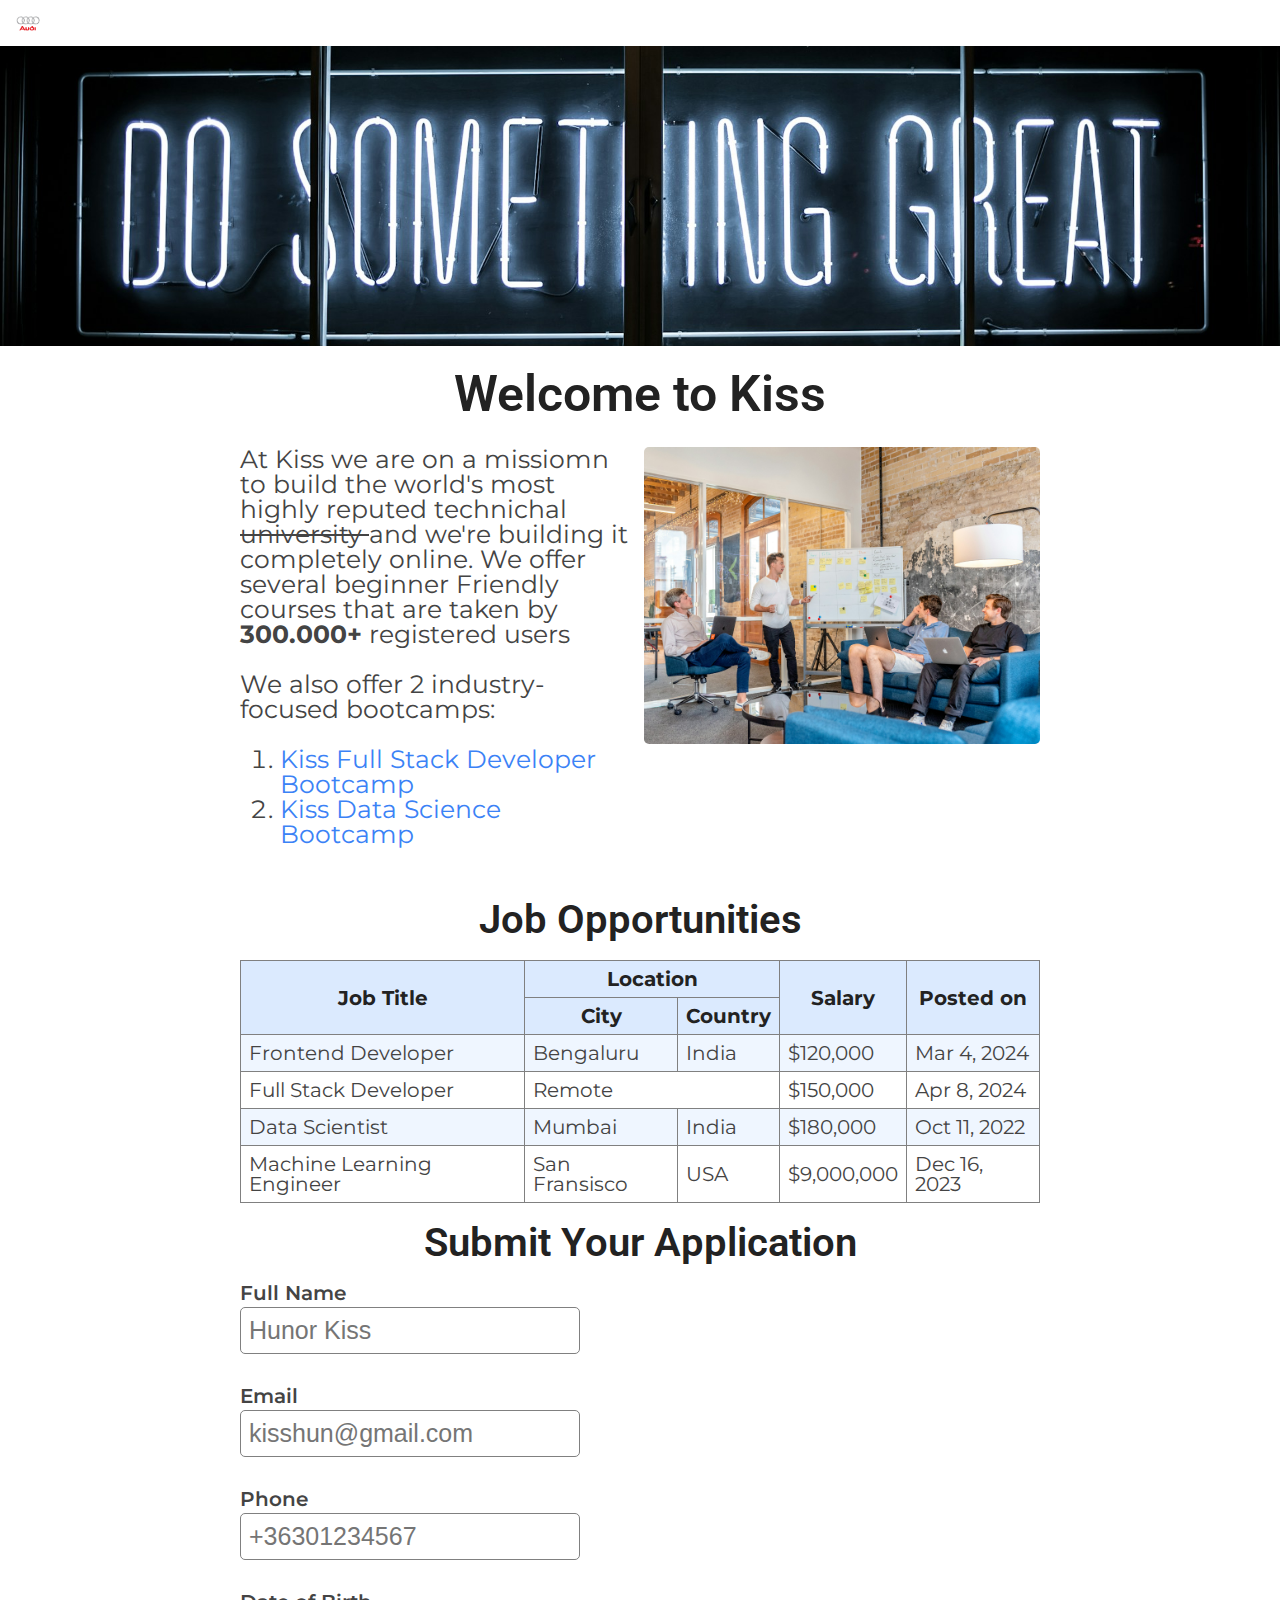
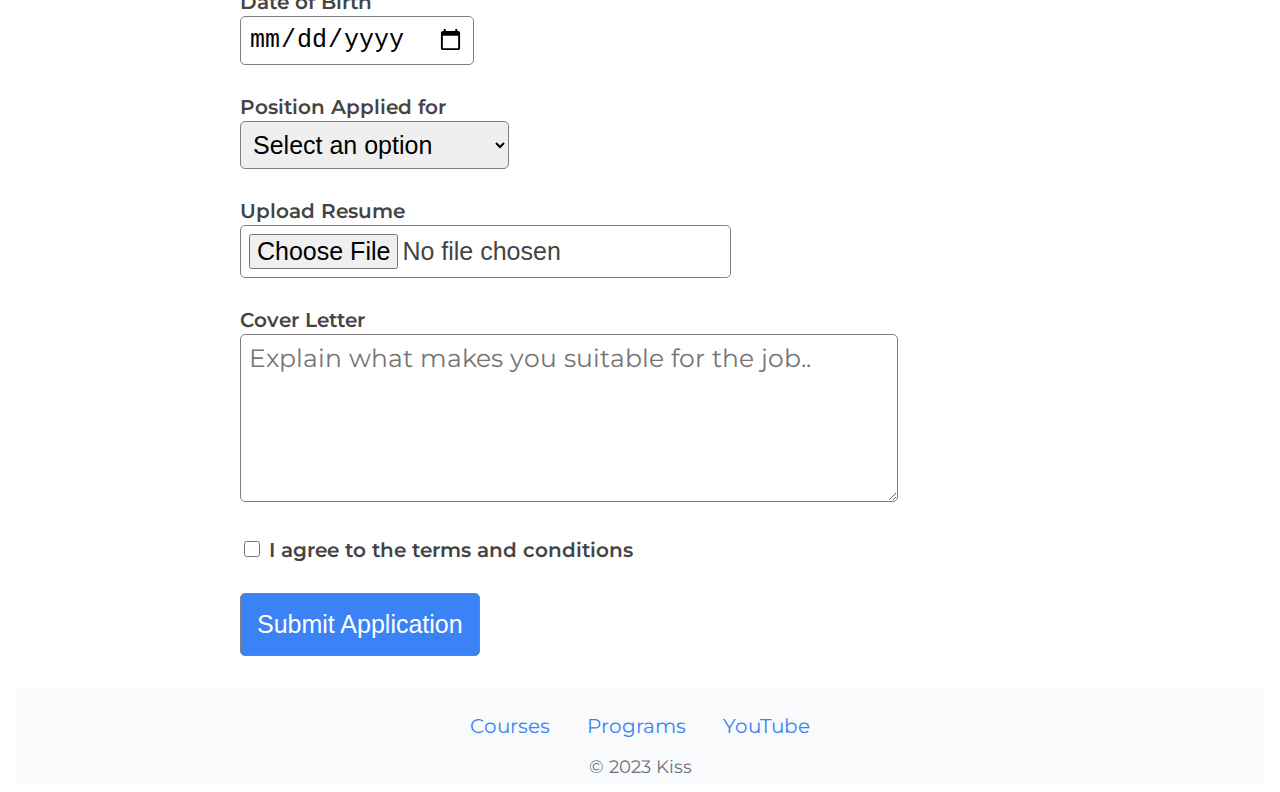
<file: src/index.html>
<!DOCTYPE html>
<html lang="en">

<head>
    <meta charset="UTF-8">
    <meta name="viewport" content="width=device-width, initial-scale=1.0">
    <meta name="description" content="Learn about job openings at Jovian and submit your application now">
    <meta name="keywords" content="data science, software development, jobs">
    <meta name="author" content="Jovian">
    <meta name="robots" content="index, follow">
    <meta property="og:title" content="Jovian Careers">
    <meta property="og:description" content="Learn about job openings at Jovian and submit your application now">
    <meta property="og:image" content="/jovian-meta.png">
    <meta name="twitter:title" content="Jovian Careers">
    <meta name="twitter:description" content="Learn about job openings at Jovian and submit your application now">
    <meta name="twitter:image" content="/jovian-meta.png">
    <title>Jovian Careers</title>
    <link rel="icon" href="/jovian-favicon.png" type="image/x-icon">
    <link rel="preconnect" href="https://fonts.googleapis.com">
<link rel="preconnect" href="https://fonts.gstatic.com" crossorigin>
<link href="https://fonts.googleapis.com/css2?family=Montserrat:ital,wght@0,100..900;1,100..900&family=Roboto:ital,wght@0,100;0,300;0,400;0,500;0,700;0,900;1,100;1,300;1,400;1,500;1,700;1,900&display=swap" rel="stylesheet">
    <link rel="stylesheet" href="styles.css">
</head>

<body>
    <div id="navbar">
        <img id="logo-with-text" alt="Kiss logo-with-text" src="Logo-audi-text.jpg" height="30px;">
        <img id="logo" alt="Kiss Logo" src="audilogo.png" height="30px;">
    </div>
    <img id="banner" src="banner.jpg" alt="Banner" ;>

    <div>
        <h1>Welcome to Kiss</h1>
    </div>

    <div id="about">
        <div id="description">
            <p style="margin-top:0;">At Kiss we are on a missiomn to build the world's most highly reputed technichal
                <span style=text-decoration:line-through;>university </span> and we're
                building it
                completely online. We offer several beginner Friendly courses that are taken by <b>300.000+</b>
                registered users
            </p>

            <p>
                We also offer 2 industry-focused bootcamps:
            <ol>
                <li>
                    <a href="https://www.y8.com/" target="_blank">
                        Kiss Full Stack Developer Bootcamp
                    </a>
                </li>
                <li>
                    <a href="https://www.facebook.com/?locale=hu_HU" target="_blank">
                        Kiss Data Science Bootcamp
                    </a>
                </li>
            </ol>
            </p>
        </div>
        <div id="team">
            <img id="teamimage"  src="team.jpg" alt="Team">
        </div>


    </div>


    <h2>Job Opportunities</h2>
    <div id="jobs">
        
        <div id="jobs-list">
            <div class="job">
                <div class="job-title">Frontend Developer</div>
                <div class="job-detail">Bengaluru, India</div>
                <div class="job-detail">₹ 12,00,000</div>
                <div class="job-detail">Posted Mar 3, 2023</div>
            </div >
            <div class="job">
                <div class="job-title">Full Stack Developer</div>
                <div class="job-detail">New Delhi, India</div>
                <div class="job-detail">₹ 15,00,000</div>
                <div class="job-detail">Posted Feb 1, 2023</div>
            </div>
            <div class="job">
                <div class="job-title">Data Scientist</div>
                <div class="job-detail">San Francisco, USA</div>
                <div class="job-detail">$175,000</div>
                <div class="job-detail">Posted Dec 22, 2022</div>
            </div>
            <div class="job">
                <div class="job-title">ML Engineer</div>
                <div class="job-detail">Remote</div>
                <div class="job-detail">$80,000</div>
                <div class="job-detail">Posted Sep 19, 2022</div>
            </div>

        </div>
        <table border="1" id="jobs-table">
            <tr class="jobs-header-row">
                <th rowspan="2">Job Title</th>
                <th colspan="2">Location</th>
                <th rowspan="2">Salary</th>
                <th Rowspan="2">Posted on</th>
            </tr>
            <tr class="jobs-header-row">
                <th>City</th>
                <th>Country</th>
            </tr>
            <tr class="jobs-data-row">
                <td>Frontend Developer</td>
                <td>Bengaluru</td>
                <td>India</td>
                <td>$120,000</td>
                <td>Mar 4, 2024</td>
            </tr>
            <tr class="jobs-data-row">
                <td>Full Stack Developer</td>
                <td colspan="2">Remote</td>
                <td>$150,000</td>
                <td>Apr 8, 2024</td>
            </tr>
            <tr class="jobs-data-row">
                <td>Data Scientist</td>
                <td>Mumbai</td>
                <td>India</td>
                <td>$180,000</td>
                <td>Oct 11, 2022</td>
            </tr>
            <tr class="jobs-data-row">
                <td>Machine Learning Engineer</td>
                <td>San Fransisco</td>
                <td>USA</td>
                <td>$9,000,000</td>
                <td>Dec 16, 2023</td>
            </tr>
        </table>
    
    </div>

 
    

    <div id="application">
        <h2>Submit Your Application</h2>
    
        <form id="application-form" action="https://formbold.com/s/3G5aP" method="POST" enctype="multipart/form-data">
            <div class="form-group">
                <label for="name">Full Name</label><br>
                <input type="text" id="name" name="name" required placeholder="Hunor Kiss">
            </div>
    
            <div class="form-group">
                <label for="email">Email</label><br>
                <input type="email" id="email" name="email-address" required placeholder="kisshun@gmail.com">
            </div>
    
            <div class="form-group">
                <label for="phone">Phone</label><br>
                <input type="tel" id="phone" name="phone" required placeholder="+36301234567">
            </div>
    
            <div class="form-group">
                <label for="dob">Date of Birth</label><br>
                <input type="date" id="dob" name="dob" required>
            </div>
    
            <div class="form-group">
                <label for="position">Position Applied for</label><br>
                <select id="position" name="position" required>
                    <option value="">Select an option</option>
                    <option value="Frontend Developer">Frontend Developer</option>
                    <option value="Full Stack Developer">Full Stack Developer</option>
                    <option value="Data Scientist">Data Scientist</option>
                    <option value="ML Engineer">ML Engineer</option>
                </select>
            </div>

            <div class="form-group">
                <label for="resume">Upload Resume</label><br>
                <input type="file" id="resume" name="resume" accept=".pdf,.doc,.docx" required>
            </div>
    
            <div class="form-group">
                <label for="coverletter">Cover Letter</label><br>
                <textarea id="coverletter" name="coverletter" rows="5" placeholder="Explain what makes you suitable for the job.."></textarea>
            </div>
    
            <div class="form-group">
                <label for="terms">
                    <input type="checkbox" id="terms" name="terms" required>
                    I agree to the terms and conditions
                </label>
            </div>
    
            <div class="form-group">
                <input type="submit" value="Submit Application">
            </div>
        </form>
    </div>
    
    <div id="footer">
        <ul id="footer-links">
            <li>
                <a href="https://google.com" target="_blank">
                    Courses
                </a>
            </li>
            <li>
                <a href="https:/google.com" target="_blank">
                    Programs
                </a>
            </li>
            <li>
                <a href="https://youtube.com" target="_blank">
                    YouTube
                </a>
            </li>
        </ul>
        <span class="copyright">© 2023 Kiss</span>
    </div>
</body>

</html>
</file>
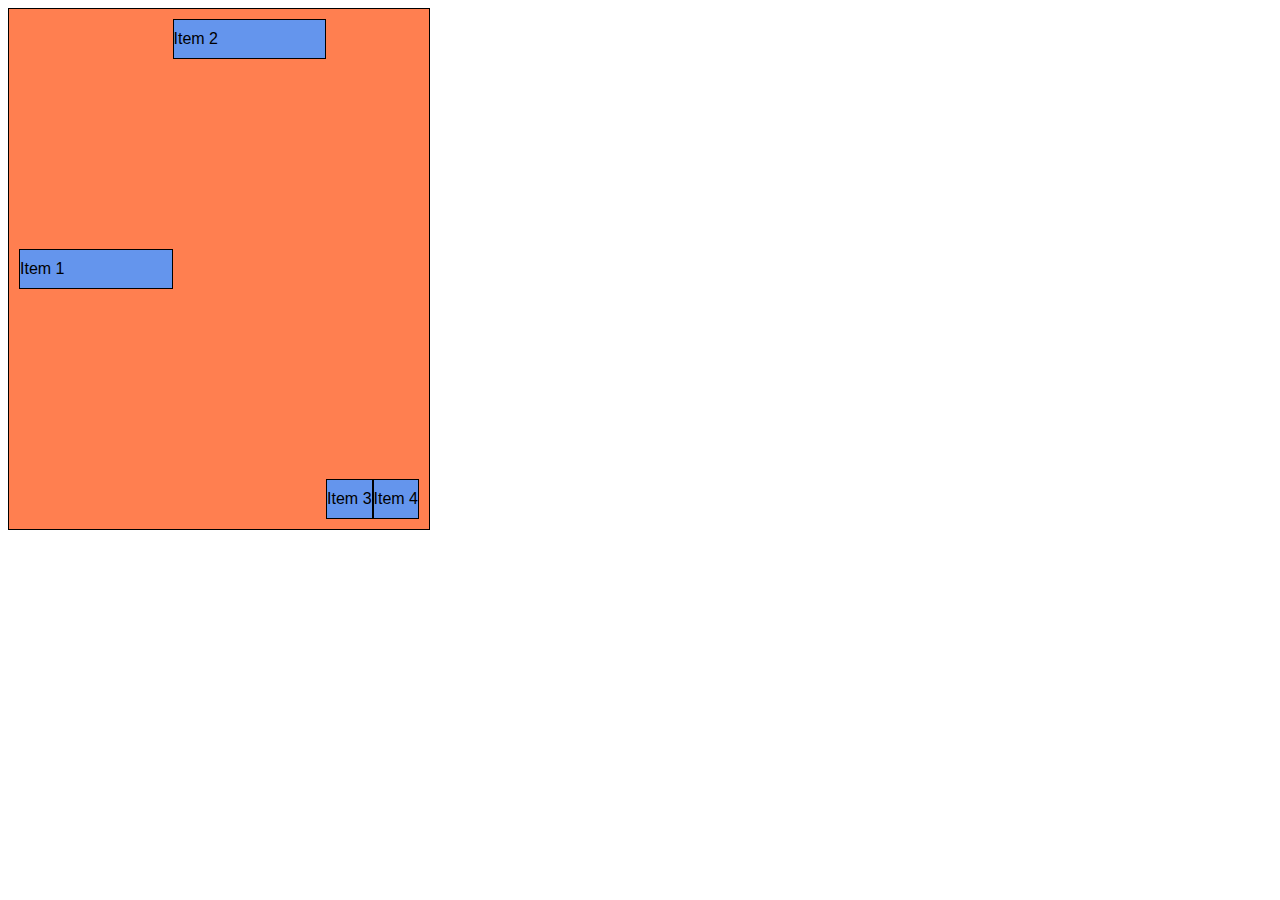
<file: flexbox.html>
<!DOCTYPE html>
<html>
    <head>
        <title>Flexbox Practice</title>
        <style>
            #container {
                background-color:coral;
                border: 1px solid black;
                font-family: sans-serif;
                padding: 10px;
                display:flex;
                flex-direction: row;
                align-items:flex-end;
                max-width:400px;
                height: 500px;
                justify-content: space-around;
            }

            .item {
                border: 1px solid black;
                padding-top: 10px;
                padding-bottom:10px;
                background-color: cornflowerblue;
            }

            #item-2 {
                align-self: flex-start;
                flex:1
            }

            #item-1 {
                align-self:center;
                flex:1
            }

        </style>
    </head>
    <body>
        <div id="container">
            <div id="item-1" class="item">
                Item 1
            </div>
            <div id="item-2" class="item">
                Item 2
            </div>
            <div id="item-3" class="item">
                Item 3
            </div>
            <div id="item-4" class="item">
                Item 4
            </div>
            
        </div>
    </body>
</html>
</file>
<file: src/styles.css>
/* Base styles (extra small devices - mobile) */
/* CSS rules */
html {
    font-size: 14px;
}

body {
    margin: 0;
    padding: 0;
    font-family: 'montserrat', sans-serif;
    font-weight: 400;
    line-height: 1;
    font-size: 1em;
    color: #444444
}

h1,
h2,
h3,
h4,
h5,
h6 {
    font-family: 'Roboto', sans-serif;
    font-weight: 600;
    color: #222222
}

h1 {
    font-size: 2.5rem;
}

h2 {
    font-size: 2rem;
}

h3 {
    font-size: 1.75rem;
}

h4 {
    font-size: 1.5rem;
}

h5 {
    font-size: 1.25rem;
}

h6 {
    font-size: 1rem;
}

a {
    text-decoration: none;
    color: #3b82f6;
}

a:hover {
    color: #1d4ed8;
}

#navbar {
    padding: 8px;
    margin: 0px;
}

#logo-with-text {
    display:none;
}

#banner {
    object-fit: cover;
    width:100%;
    height:150px;
   
}

h1 {
    text-align: center;
    margin:12px 0;
}

#about {
    display: flex;
    flex-direction: column;
    max-width: 500px;
    margin: 0 auto;
    padding: 8px;
}

#description {
    font-size: 1.25rem;
}



#teamimage {
    border-radius: 5px;
    width: 100%;

}

h2 {
    text-align: center;
    margin:12px;
}

#jobs {
    max-width: 500px;
    margin: 0 auto;
    padding: 0 8px;
}

#jobs-list {
    display:block
}

#jobs-table {
    display:none;
}

.job {
    border: 1px solid #dddddd;
    margin-top:8px;
    padding:8px;
    border-radius: 5px;
}

.job-title {
    color:#222222;
    font-size: 1.25rem;
    font-weight: 500;
}

.job-detail {
    color:#555555;
    margin-top: 4px;

}

#application {
    max-width: 500px;
    margin: 0 auto;
    padding: 0 8px;

}

.form-group {
    margin-bottom: 16px;
    
}

#application-form label {
    font-weight: 600;
}

.form-group input, select, textarea{
    padding: 8px;
    font-size: 1.25rem;
    margin-bottom: 16px;
    margin-top: 4px;
    border-radius: 5px;
    border: 1px solid gray;
    box-sizing: border-box 124px;
    width:90%;
}

.form-group select{
    cursor:pointer;
}

#dob {
    cursor:pointer;
}

#resume {
cursor:pointer;
}




.form-group textarea{
    width: 90%;
    font-family: montserrat; 
}

.form-group input[type=checkbox] {
    width:16px;
    height:16px;
    cursor:pointer;
}



.form-group input[type="submit"] {
background-color: #3b82f6;
color:white;
font-weight: 500;
padding: 16px;
cursor:pointer;
}

.form-group input[type="submit"]:hover {
background-color:#1d4ed8 ;
}

#footer {
    background-color: #f8fafc;
    padding: 8px;
    margin: 8px 16px;
    text-align: center;
}

#footer-links {
    list-style: none;
    padding-left: 0;

}

#footer-links li {
    margin: 0 16px;
}

.copyright {
    color: #71717a;
    font-size: 0.875rem;
}


/* Small devices (tablets) */
@media screen and (min-width: 576px) {
  html {
    font-size:16px;
  }

  #logo-with-text {
    display:block;
  }

#logo {
    display:none;
}

#banner {
    height:200px;
}

h1 {
    margin: 16px 0;
}

h2 {
    margin:16px;
}

.form-group input, select {
    width: auto;
}

.form-group textarea {
    width: 80%;
}

#footer-links li {
    display:inline;
}


  }

  /* Medium devices (laptops) */
@media screen and (min-width: 768px) {
    /* CSS rules */
  }

  
  /* Large devices (desktops) */
@media screen and (min-width: 992px) {
html {
    font-size:20px;
} 

#banner {
    height: 300px;
}

h1 {
    margin:20px 0;
}

#about {
    max-width:800px;
    flex-direction: row;
}

#description {
    width: 50%;
    padding-right: 8px;
}

#team {
width: 50%;
}

h2 {
    margin:20px;
}

#jobs {
    max-width: 800px;
}

#jobs-list {
    display:none;
}

#jobs-table {
    display:table;
    width: 100%;
    border: 1px solid gray;
    border-collapse: collapse;
}

.jobs-header-row th {
    border: 1px solid gray;
    padding: 8px;
    background-color: #dbeafe;
    text-align: center;
    color: #222222
}

.jobs-data-row td {
    border: 1px solid gray;
    padding: 8px;
}

#jobs-table tr:nth-child(odd) {
    background-color: #eff6ff;
}

#application {
    max-width: 800px;
}

}
  
  /* Extra large devices (large desktops) */
  @media screen and (min-width: 1200px) {
    /* CSS rules */
  }

/*






@media screen and (max-width:576px) {
    body{
        background-color: lightblue;
    }
}









#logo {
    height: 50px;
    padding: 5px 5px 5px 0;
}











#jobs-table {
   
}






#application-form input[type="text"],
#application-form input[type="email"],
#application-form input[type="tel"],
#application-form input[type="date"],
#application-form select {
    width: 50%;
    padding: 10px;
    margin: 8px 0;
    box-sizing: border-box;
    border: 1px solid gray;
    border-radius: 4px;
    font-size: 16px;
}





h3 {
    margin-bottom: 4px;
    margin-top: 0;
}




*/
</file>
